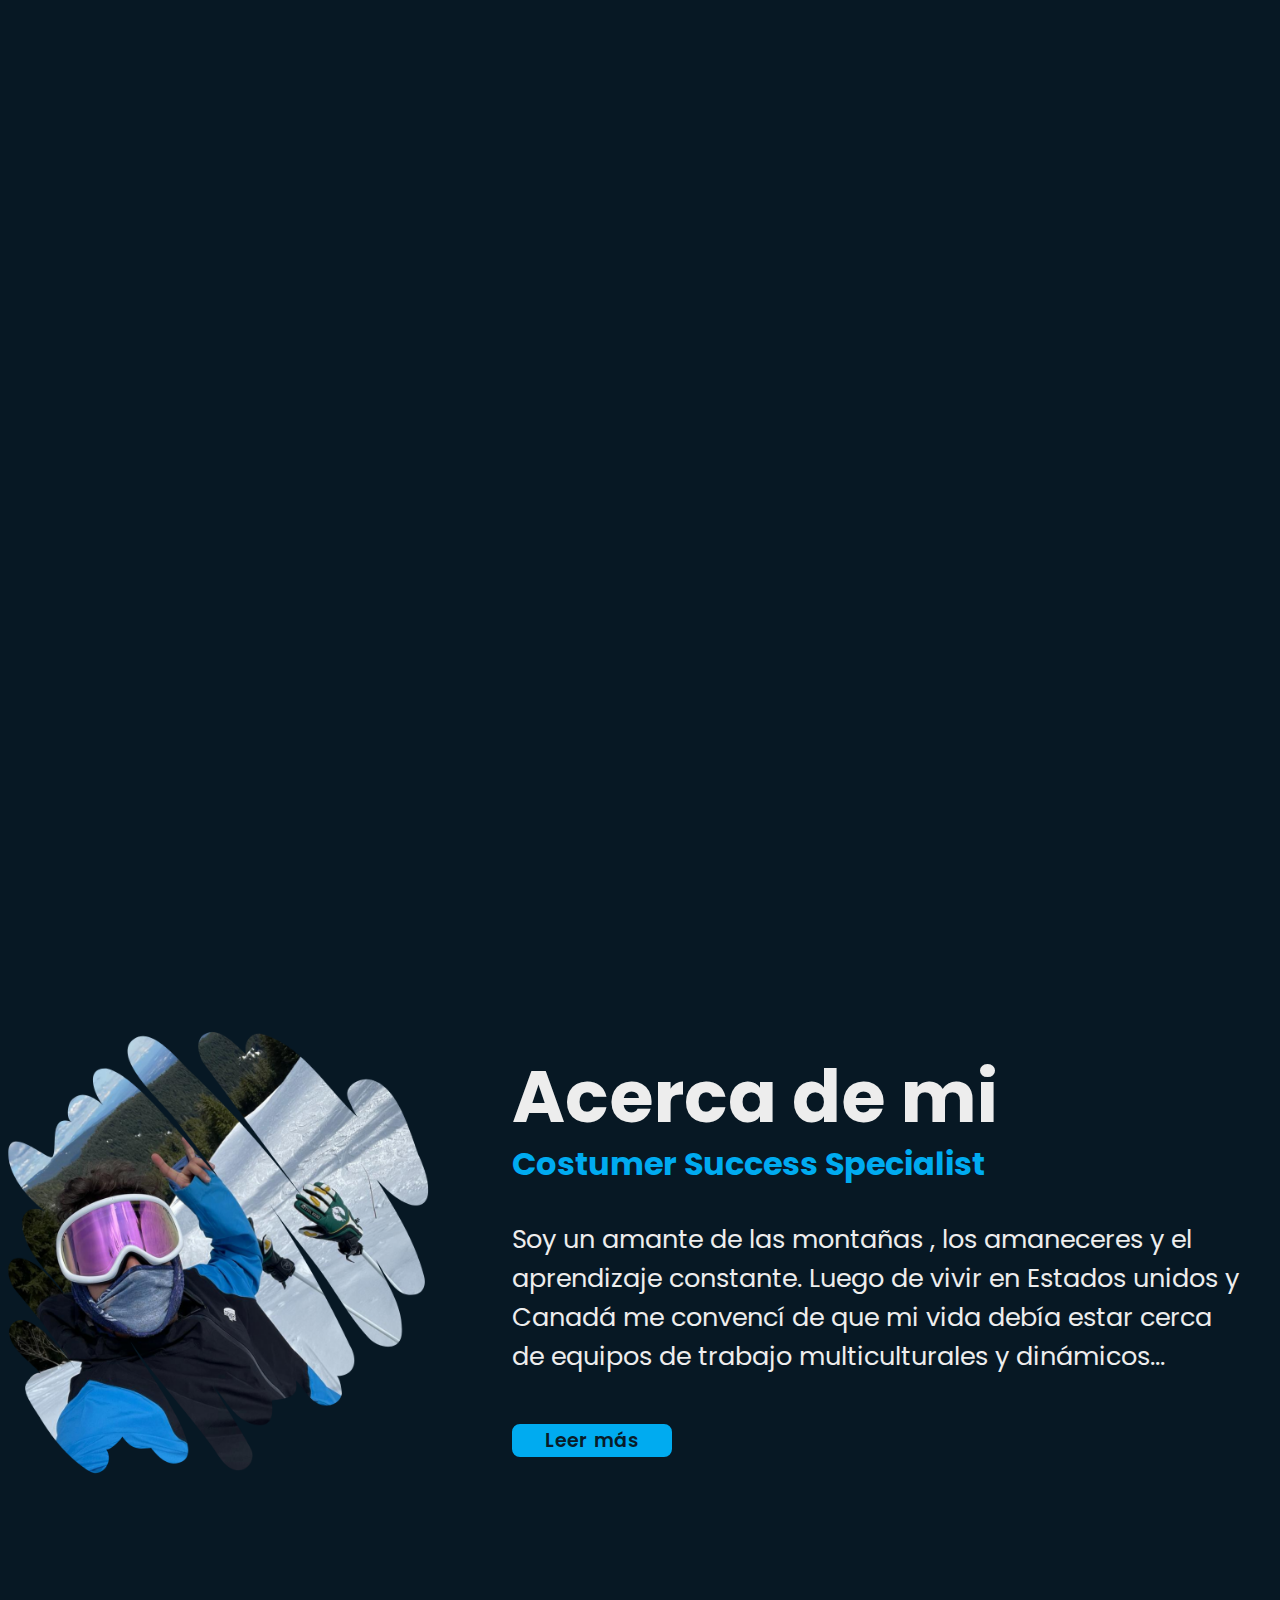
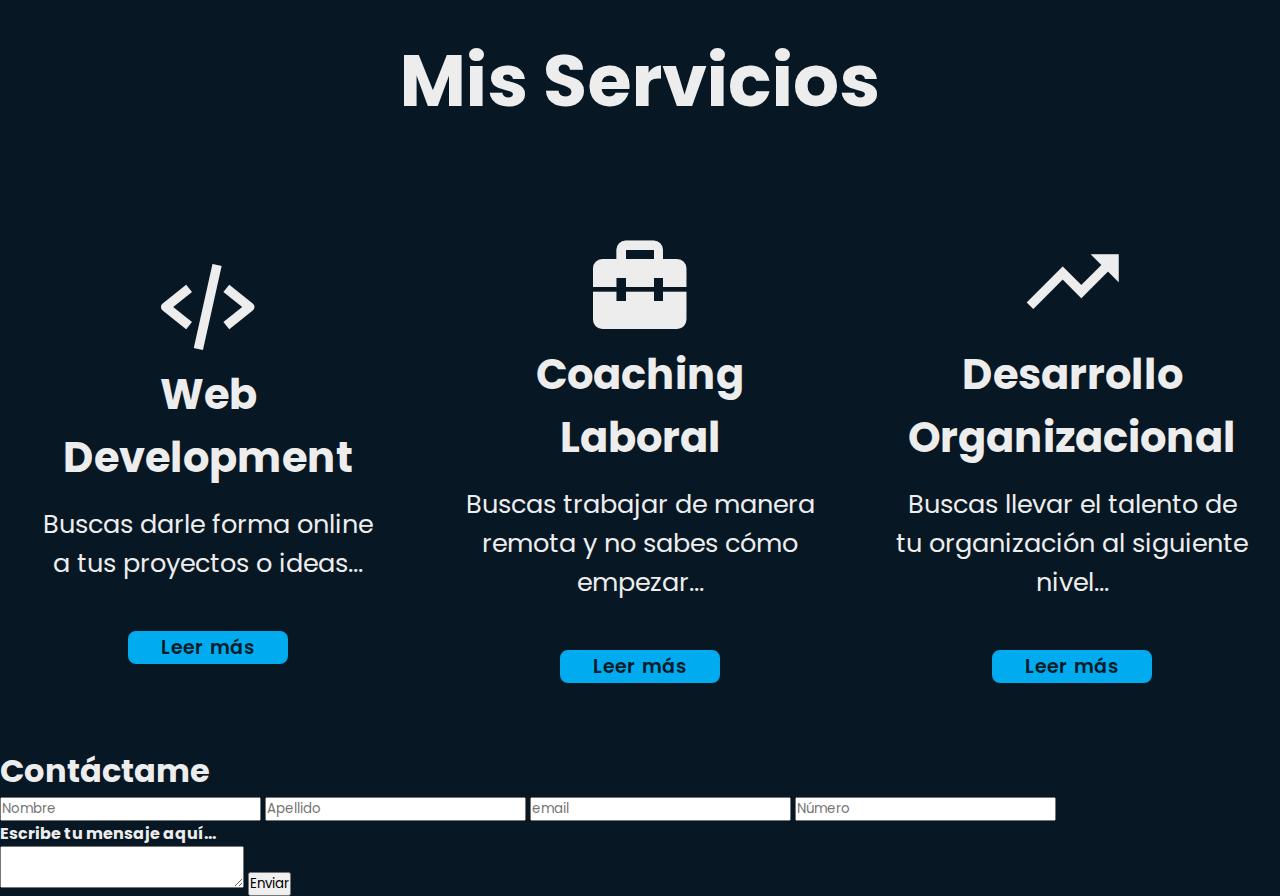
<file: index.htm>
<!DOCTYPE html>
<html lang="es">

<head>
    <meta charset="UTF-8">
    <meta http-equiv="X-UA-Compatible" content="IE=edge">
    <meta name="viewport" content="width=device-width, initial-scale=1.0">
    <title class="title">Website de portafolio personal solo HTML CSS</title>
    <link rel="stylesheet" href="styles.css">
    <link href='https://unpkg.com/boxicons@2.1.4/css/boxicons.min.css' rel='stylesheet'>
</head>

<body> 
    
    <header class="header">
        <a href="#" class="logo"> Alvaro C.</a>

        <nav class="navbar">
            <a href="#" class="active">Inicio</a>
            <a href="#">Acerca</a>
            <a href="#">Servicios</a>
            <a href="#">Blog</a>
            <a href="contacto.html">Contacto</a>
        </nav>
    </header>

    <section class="home">
        <div class="home-content">
            <h1> Hola, soy Alvaro Contreras</h1>
            <h3>Especialista en talento y Customer Success</h3>
            <p>¡Bienvenidos a mi espacio profesional! Soy Álvaro Contreras, 
                un experimentado Psicólogo Organizacional y un pensador estratégico 
                con un giro digital.</p>
                
            <div class="btn-box">
                <a href="#">Mira mi CV</a>
                <a href="#">Hablemos!</a>
            </div>
        </div>

        <div class="home-sci">
            <a href="https://github.com/aach95/"><i class='bx bxl-github'></i></a>
            <a href="https://www.instagram.com/aach95/"><i class='bx bxl-instagram' ></i></a>
            <a href="https://www.linkedin.com/in/alvarocontrerash/"><i class='bx bxl-linkedin' ></i></a>
        </div>

        <span class="home-imghover"></span>
    </section>

    <!--about section design-->
    <section class="about" id="about">
        <div class="about-img">
            <img src="img/about2.png" alt="">
        </div>

        <div class="about-content">
            <h2 class="heading">Acerca <span>de mi</span></h2>
            <h3>Costumer Success Specialist</h3>
            <p>Soy un amante de las montañas , los amaneceres y el aprendizaje constante. 
                Luego de vivir en Estados unidos y Canadá me convencí de que mi vida debía estar 
                cerca de equipos de trabajo multiculturales y dinámicos...</p>
                <div class="btn-box">
                    <a href="#">Leer más</a>
                </div>
        </div>
    </section>

    <!--services section design-->   
    <section class="services" id="services">
        <h2 class="heading">Mis <span>Servicios</span></h2>
        
        <div class="services-container">
            <div class="services-box">
                <i class='bx bx-code-alt'></i>
                <h3>Web Development</h3>
                <p>Buscas darle forma online a tus proyectos o ideas... </p>
                <div class="btn-box">
                    <a href="#">Leer más</a>
                </div>
            </div>
            <div class="services-box">
                <i class='bx bxs-briefcase-alt-2'></i>
                <h3>Coaching Laboral</h3>
                <p>Buscas trabajar de manera remota y no sabes cómo empezar...</p>
                <div class="btn-box">
                    <a href="#">Leer más</a>
                </div>
            </div>
            <div class="services-box">
                <i class='bx bx-trending-up'></i>
                <h3>Desarrollo Organizacional</h3>
                <p>Buscas llevar el talento de tu organización al siguiente nivel...</p>
                <div class="btn-box">
                    <a href="#">Leer más</a>
                </div>
            </div>
        </div>


    </section>
    
<!--CONTÁCTAME SECCIÓN-->
<section>
    <form>
    <h1>Contáctame</h1>
    <input type="text" id="firstName" placeholder="Nombre" required>
    <input type="text" id="lastName" placeholder="Apellido" required>
    <input type="email" id="email" placeholder="email" required>
    <input type="text" id="mobile" placeholder="Número" required>
    <h4>Escribe tu mensaje aquí...</h4>
    <textarea required></textarea>
    <input type="submit" value="Enviar" id="button">
</form>
</div>

</div>
</section>

</body>
</file>
<file: styles.css>
@import url('https://fonts.googleapis.com/css2?family=Poppins:ital,wght@0,100;0,200;0,300;0,400;0,500;0,600;0,700;0,800;0,900;1,100;1,200;1,300;1,400;1,500;1,600;1,700;1,800;1,900&display=swap');

* {
    margin: 0;
    padding: 0;
    box-sizing: border-box;
    font-family: 'Poppins', sans-serif; 
}

body {
    color:#ededed;
    background-color: #071824;
}

.header {
    position:fixed;
    top: 0;
    left: 0;
    width: 101%;
    padding: 20px 10%;
    background: transparent;
    display: flex; 
    justify-content: space-between;
    align-items: center; 
    z-index: 100;
}

.logo {
    position: relative;
    font-size: 25px;
    color: #ededed;
    text-decoration: none;
    font-weight: 600;
}

.logo::before {
    content: '';
    position: absolute;
    top: 0;
    right: 0;
    width: 100%;
    height: 100%;
    background: #071824;
    animation: showRight 1s ease forwards;
    animation-delay: .4s;
}

.navbar a {
    font-size: 18px;
    color: #ededed;
    text-decoration: none;
    font-weight: 500;
    margin-left: 35px;
    transition: .3s;
}

.navbar a:hover,
.navbar a.active {
    color: #00abf0;
}

.home {
    height: 100vh;
    background: url(img/home.png) no-repeat;
    background-size: cover;
    background-position: center;
    display: flex;
    align-items: center;
    padding: 0 10%;
    padding-top: 20px;
}

.home-content {
    max-width: 600px;
}

.home-content h1 {
    position: relative;
    font-size: 55px;
    font-weight: 700;
    line-height: 1.2;
}

.home-content h1::before {
    content: '';
    position: absolute;
    top: 0;
    right: 0;
    width: 100%;
    height: 100%;
    background: #071824;
    animation: showRight 1s ease forwards;
    animation-delay: 1s;
}

.home-content h3 {
    position: relative;
    font-size: 32px;
    font-weight: 700;
    color: #00abf0;
}

.home-content h3::before {
    content: '';
    position: absolute;
    top: 0;
    right: 0;
    width: 100%;
    height: 100%;
    background: #071824;
    animation: showRight 1s ease forwards;
    animation-delay: 1.3s;
}

.home-content p {
    position: relative;
    font-size: 20px;
    margin: 20px 0 40px;
}

.home-content p::before {
    content: '';
    position: absolute;
    top: 0;
    right: 0;
    width: 100%;
    height: 100%;
    background: #071824;
    animation: showRight 1s ease forwards;
    animation-delay: 1.6s;
}

.home-content .btn-box {
    position: relative;
    display: flex;
    justify-content: space-between;
    width: 345px;
    height: 50px;
}

.home-content .btn-box::before {
    content: '';
    position: absolute;
    top: 0;
    right: 0;
    width: 100%;
    height: 100%;
    background: #071824;
    animation: showRight 1s ease forwards;
    animation-delay: 1.9s;
    z-index: 2;
}

.btn-box a {
    position: relative;
    display: inline-flex;
    justify-content: center;
    align-items: center;
    width: 160px;
    height: 100%;
    background: #00abf0;
    border: 2px solid #00abf0;
    border-radius: 8px;
    font-size: 19px;
    color: #081b29;
    text-decoration: none;
    font-weight: 600;
    letter-spacing: 1px;
    z-index: 1;
    overflow: hidden;
    transition: .5s;
} 

.btn-box a:hover {
    color: #00abf0;
}

.btn-box a:nth-child(2) {
    background: transparent;
    color: #00abf0;
}

.btn-box a:nth-child(2):hover {
    color: #081b29;
}

.btn-box a:nth-child(2)::before {
    background: #00abf0;
}

.btn-box a:before {
    content: '';
    position: absolute;
    top: 0;
    left: 0;
    width: 0;
    height: 100%;
    background: #081b29;
    z-index: -1;
    transition: .5s;
}

.btn-box a:hover::before {
    width: 100%;
}

.home-sci {
    position: absolute;
    bottom: 40px;
    width: 170px;
    display: flex;
    justify-content: space-between;

}

.home-sci::before {
    content: '';
    position: absolute;
    top: 0;
    right: 0;
    width: 100%;
    height: 100%;
    background: #071824;
    animation: showRight 1s ease forwards;
    animation-delay: 2.5s;
    z-index: 2;
}

.home-sci a {
    position: relative;
    display: inline-flex;
    justify-content: center;
    align-items: center;
    width: 40px;
    height: 40px;
    background: transparent;
    border: 2px solid #00abf0;
    border-radius: 50%;
    font-size: 20px;
    color: #00abf0;
    text-decoration: none;
    z-index: 1;
    overflow: hidden;
    transition: .5s;
}

.home-sci a:hover {
    color:#081b29

}

.home-sci a::before {
    content: '';
    position: absolute;
    top: 0;
    left: 0;
    width: 0;
    height: 100%;
    background: #00abf0;
    z-index: -1;
    transition: .5s;
}

.home-sci a:hover::before {
    width: 100%;
}

.home-imghover {
    position: absolute;
    top: 0;
    right: 0px;
    width: 610px;
    height: 100%;
    background: transparent;
    transition: 2s;
    animation: manipActiveHover .1s forwards;
    animation-delay: 4s;
    pointer-events: none;

}

.home-imghover:hover {
    background: #071824;
    opacity: .6;
}

.home-imghover::after {
    content: '';
    position: absolute;
    top: 0;
    right: 0;
    width: 100%;
    height: 100%;
    background: #071824;
    animation: showRight 1s ease forwards;
    animation-delay: 3s;
    z-index: 100;
}

/* KEYFRAMES ANIMATION */
@keyframes showRight {
    100% {
        width: 0;
    }
}

@keyframes manipActiveHover {
    100% {
        pointer-events:  auto;
    }
} 

.about {
    display: flex; 
    justify-content: center;
    align-items: center;
    gap: 4rem;
    background: url(img/about1.png) no-repeat;
    margin-top: 8rem;
    margin-bottom: 9rem;
}

.about-img img{
    width: 35vw;
}

.heading {
    text-align: center;
    font-size: 4.5rem;
}

.about-content h2{
    text-align: left;
    line-height: 1.2;
}

.about-content h3{
    font-size: 2.6rem;
    position: relative;
    font-size: 32px;
    font-weight: 700;
    color: #00abf0;
}

.about-content p{
    font-size: 1.6rem;
    margin: 2rem 0 3rem;
    margin-right: 40px;
}

.services h2{
    margin-bottom: 3rem;
}

.services-container {
    display: flex;
    justify-content: center;
    align-items: center;
    flex-wrap: wrap;
    gap: 1rem;
}

.services-container .services-box {
    flex: 1 1 1rem;
    background: var(--second-bg-color);
    padding: 3rem 2rem 4rem;
    border-radius: 1rem;
    text-align: center;
    border: .2rem solid var(--bg-color);
}

.services-box i {
    font-size: 7rem;
    color: var(--main-color);
}

.services-box h3 {
    font-size: 2.6rem;
}

.services-box p {
    font-size: 1.6rem;
    margin: 1rem 0 3rem;
}
</file>
